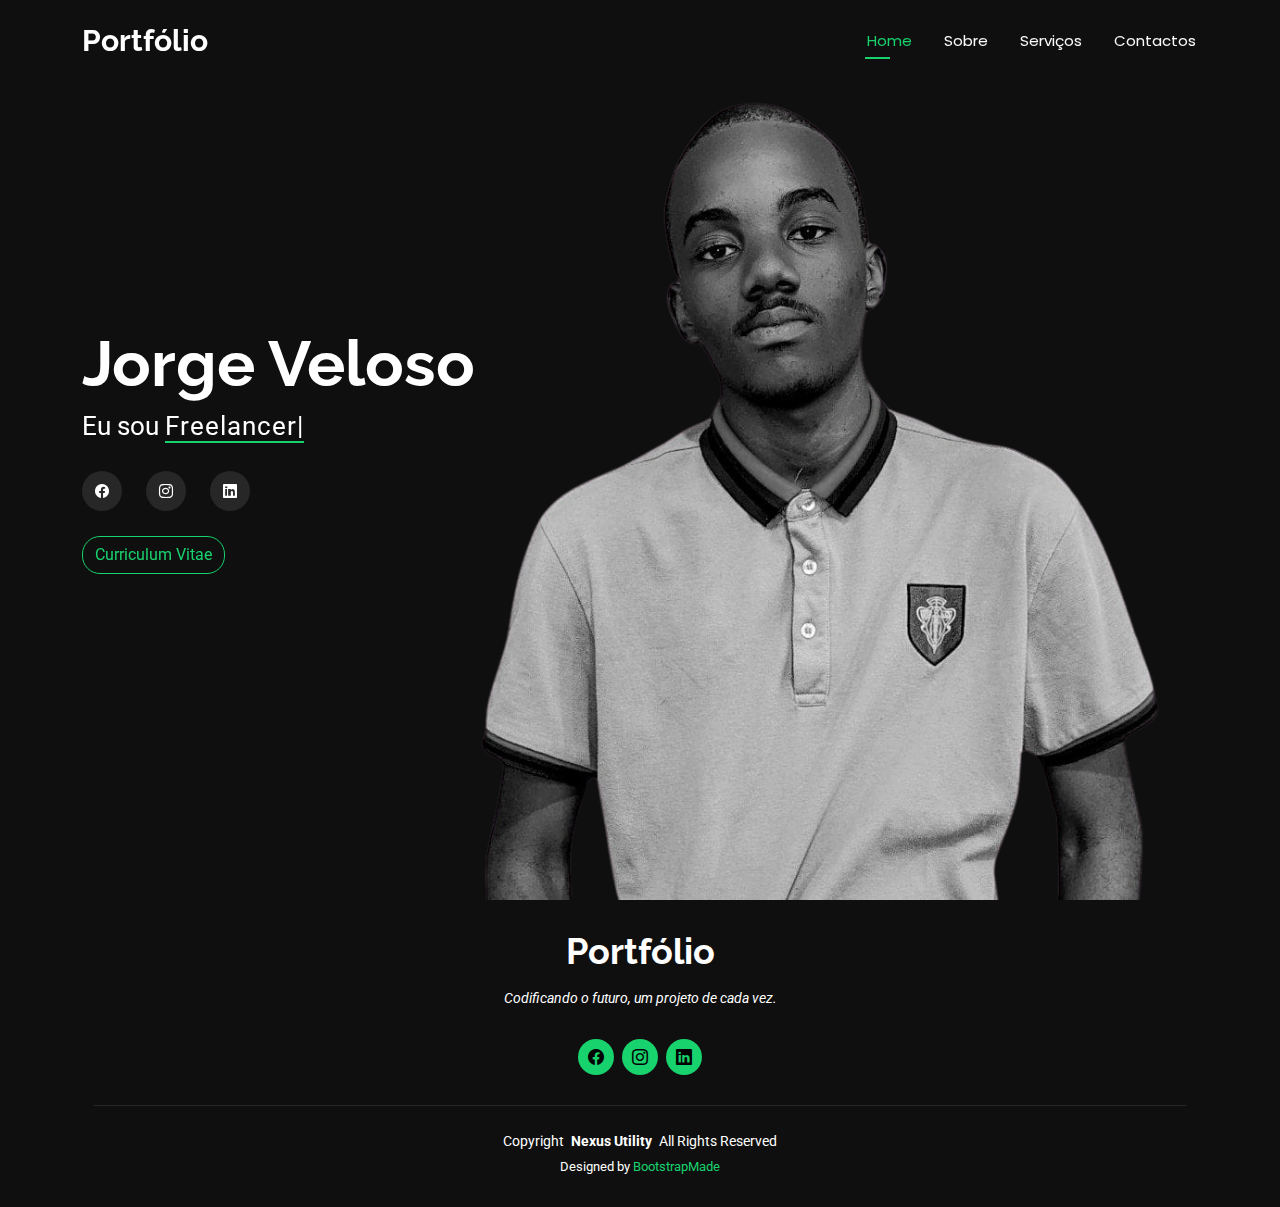
<file: index.html>
<!DOCTYPE html>
<html lang="en">
  <head>
    <meta charset="utf-8" />
    <meta content="width=device-width, initial-scale=1.0" name="viewport" />
    <title>Jorge Veloso | Portfólio</title>
    <meta name="description" content="" />
    <meta name="keywords" content="" />

    <!-- Favicons -->

    <!-- Fonts -->
    <link href="https://fonts.googleapis.com" rel="preconnect" />
    <link href="https://fonts.gstatic.com" rel="preconnect" crossorigin />
    <link
      href="https://fonts.googleapis.com/css2?family=Roboto:ital,wght@0,100;0,300;0,400;0,500;0,700;0,900;1,100;1,300;1,400;1,500;1,700;1,900&family=Poppins:ital,wght@0,100;0,200;0,300;0,400;0,500;0,600;0,700;0,800;0,900;1,100;1,200;1,300;1,400;1,500;1,600;1,700;1,800;1,900&family=Raleway:ital,wght@0,100;0,200;0,300;0,400;0,500;0,600;0,700;0,800;0,900;1,100;1,200;1,300;1,400;1,500;1,600;1,700;1,800;1,900&display=swap"
      rel="stylesheet"
    />

    <!-- Vendor CSS Files -->
    <link
      href="assets/vendor/bootstrap/css/bootstrap.min.css"
      rel="stylesheet"
    />
    <link
      href="assets/vendor/bootstrap-icons/bootstrap-icons.css"
      rel="stylesheet"
    />
    <link href="assets/vendor/aos/aos.css" rel="stylesheet" />
    <link href="assets/vendor/swiper/swiper-bundle.min.css" rel="stylesheet" />
    <link
      href="assets/vendor/glightbox/css/glightbox.min.css"
      rel="stylesheet"
    />

    <!-- Main CSS File -->
    <link href="assets/css/main.css" rel="stylesheet" />

    <!-- =======================================================
  * Template Name: Personal
  * Template URL: https://bootstrapmade.com/personal-free-resume-bootstrap-template/
  * Updated: Aug 07 2024 with Bootstrap v5.3.3
  * Author: BootstrapMade.com
  * License: https://bootstrapmade.com/license/
  ======================================================== -->
  </head>

  <body class="index-page">
    <header id="header" class="header d-flex align-items-center fixed-top">
      <div
        class="container-fluid container-xl position-relative d-flex align-items-center justify-content-between"
      >
        <a href="index.html" class="logo d-flex align-items-center">
          <!-- Uncomment the line below if you also wish to use an image logo -->
          <!-- <img src="assets/img/logo.png" alt=""> -->
          <h1 class="sitename">Portfólio</h1>
        </a>

        <nav id="navmenu" class="navmenu">
          <ul>
            <li><a href="index.html" class="active">Home</a></li>
            <li><a href="about.html">Sobre</a></li>
            <li><a href="services.html">Serviços</a></li>
            <li><a href="contact.html">Contactos</a></li>
          </ul>
          <i class="mobile-nav-toggle d-xl-none bi bi-list"></i>
        </nav>
      </div>
    </header>

    <main class="main">
      <!-- Hero Section -->
      <section id="hero" class="hero section dark-background">
        <img src="assets/img/profile-img-1.png" alt="" data-aos="fade-in" />

        <div class="container" data-aos="zoom-out" data-aos-delay="100">
          <h2>Jorge Veloso</h2>
          <p>
            Eu sou
            <span
              class="typed"
              data-typed-items="Freelancer, Desenvolvedor de Software"
              >Freelancer</span
            ><span class="typed-cursor typed-cursor--blink"></span>
          </p>
          <div class="social-links">
            <a href="https://www.facebook.com/profile.php?id=100044229125777"
              ><i class="bi bi-facebook"></i
            ></a>
            <a href="https://www.instagram.com/jorge_veloso16/"
              ><i class="bi bi-instagram"></i
            ></a>
            <a href="https://linkedin.com/in/jorge-veloso-604243256"
              ><i class="bi bi-linkedin"></i
            ></a>
          </div>
          <a
            href="https://nexuscompay.github.io/jorge-portfolio/assets/jorge-veloso-cv.pdf"
            download
            class="cv-link btn btn-outline-primary"
            >Curriculum Vitae</a
          >
        </div>
      </section>
      <!-- /Hero Section -->
    </main>

    <footer id="footer" class="footer dark-background">
      <div class="container">
        <h3 class="sitename">Portfólio</h3>
        <p>Codificando o futuro, um projeto de cada vez.</p>
        <div class="social-links d-flex justify-content-center">
          <a href="https://www.facebook.com/profile.php?id=100044229125777"
            ><i class="bi bi-facebook"></i
          ></a>
          <a href="https://www.instagram.com/jorge_veloso16/"
            ><i class="bi bi-instagram"></i
          ></a>
          <a href="https://www.linkedin.com/in/jorge-veloso-604243256/"
            ><i class="bi bi-linkedin"></i
          ></a>
        </div>
        <div class="container">
          <div class="copyright">
            <span>Copyright</span>
            <strong class="px-1 sitename">Nexus Utility</strong>
            <span>All Rights Reserved</span>
          </div>
          <div class="credits">
            <!-- All the links in the footer should remain intact. -->
            <!-- You can delete the links only if you've purchased the pro version. -->
            <!-- Licensing information: https://bootstrapmade.com/license/ -->
            <!-- Purchase the pro version with working PHP/AJAX contact form: [buy-url] -->
            Designed by <a href="https://bootstrapmade.com/">BootstrapMade</a>
          </div>
        </div>
      </div>
    </footer>

    <!-- Scroll Top -->
    <a
      href="#"
      id="scroll-top"
      class="scroll-top d-flex align-items-center justify-content-center"
      ><i class="bi bi-arrow-up-short"></i
    ></a>

    <!-- Preloader -->
    <div id="preloader"></div>

    <!-- Vendor JS Files -->
    <script src="assets/vendor/bootstrap/js/bootstrap.bundle.min.js"></script>
    <script src="assets/vendor/php-email-form/validate.js"></script>
    <script src="assets/vendor/aos/aos.js"></script>
    <script src="assets/vendor/typed.js/typed.umd.js"></script>
    <script src="assets/vendor/purecounter/purecounter_vanilla.js"></script>
    <script src="assets/vendor/waypoints/noframework.waypoints.js"></script>
    <script src="assets/vendor/swiper/swiper-bundle.min.js"></script>
    <script src="assets/vendor/glightbox/js/glightbox.min.js"></script>
    <script src="assets/vendor/imagesloaded/imagesloaded.pkgd.min.js"></script>
    <script src="assets/vendor/isotope-layout/isotope.pkgd.min.js"></script>

    <!-- Main JS File -->
    <script src="assets/js/main.js"></script>
  </body>
</html>
</file>
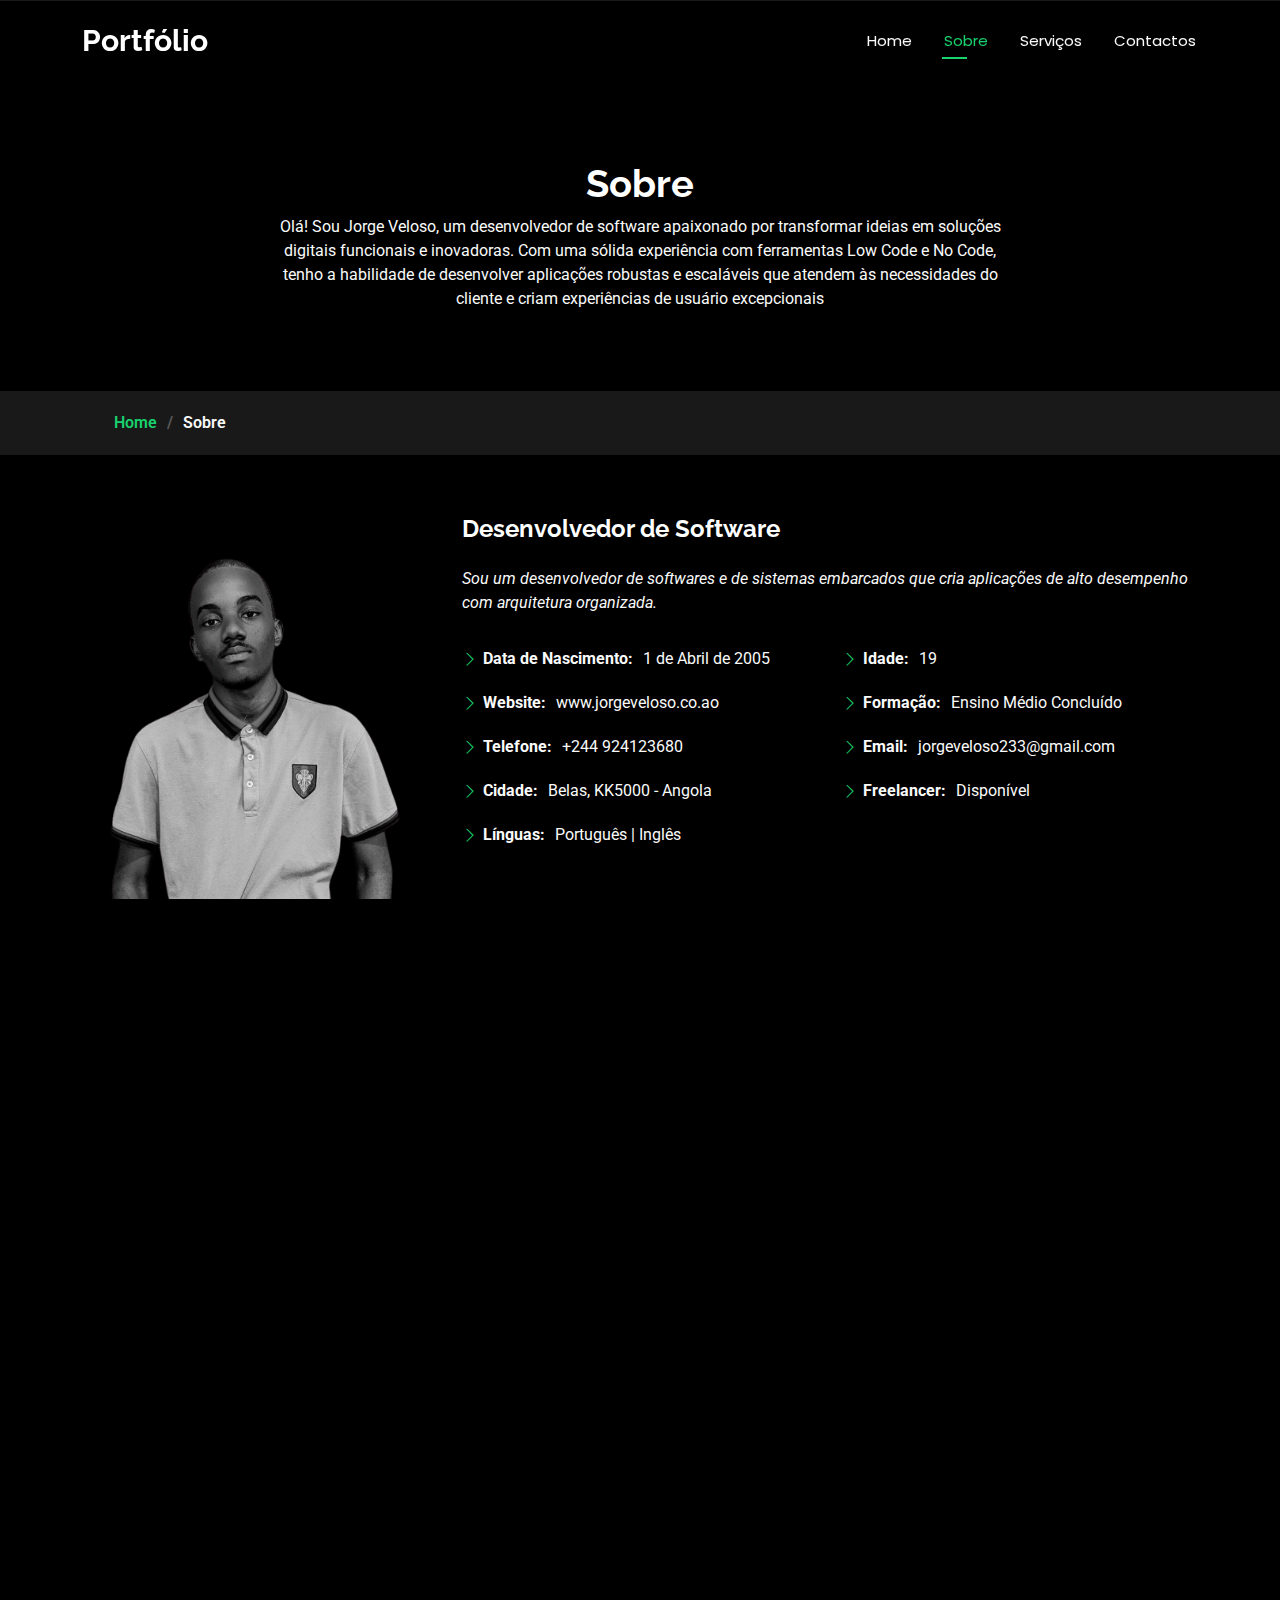
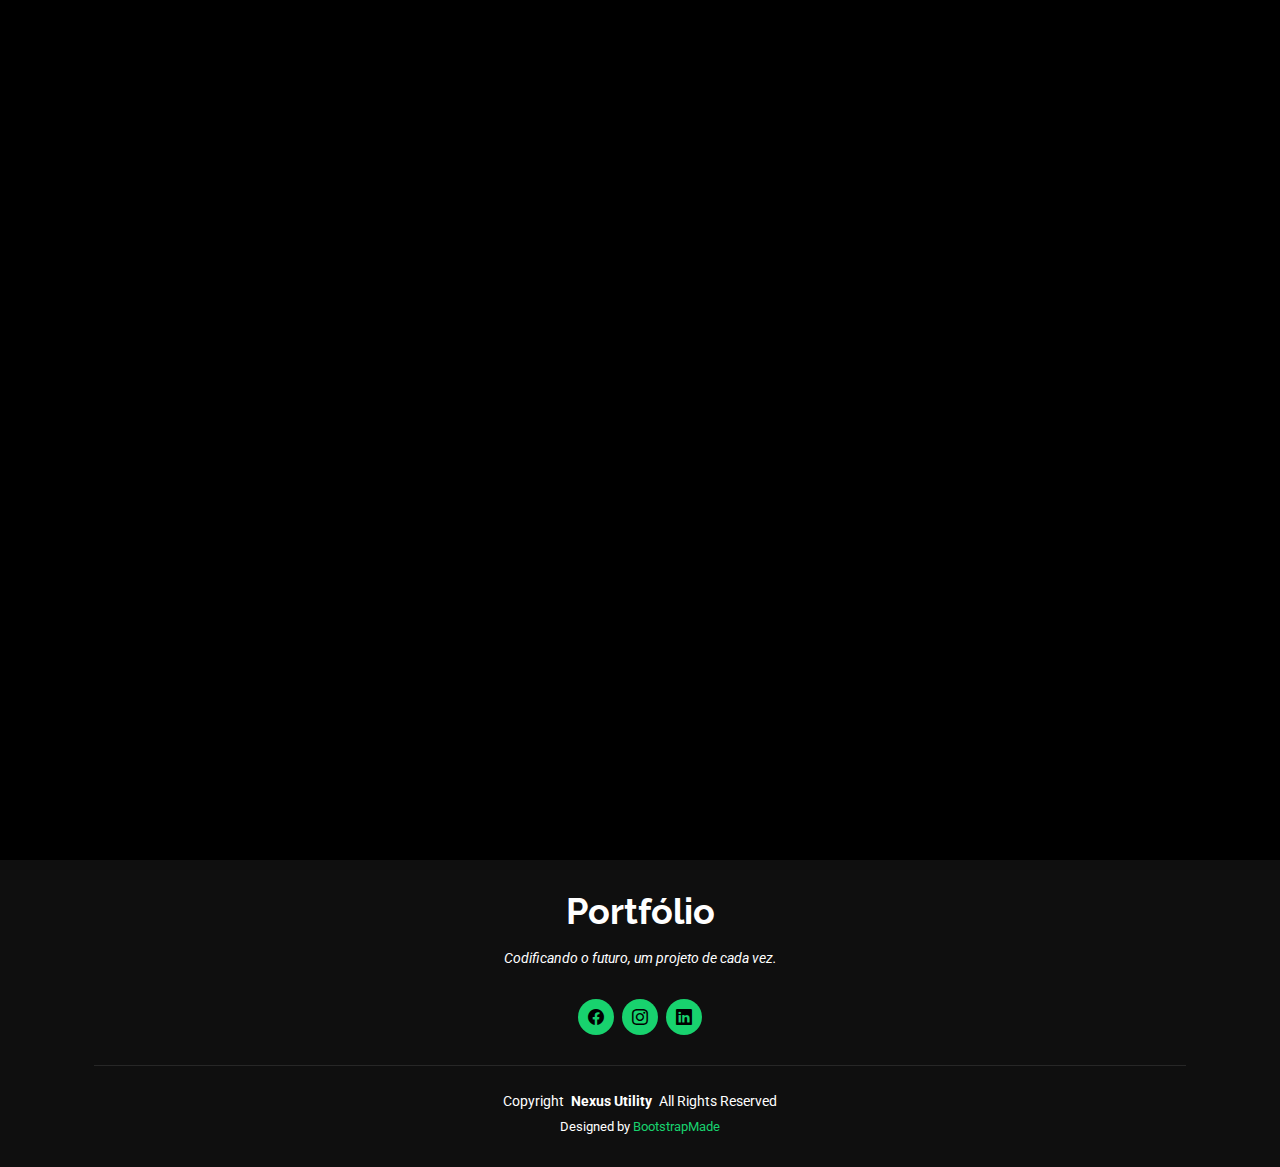
<file: about.html>
<!DOCTYPE html>
<html lang="en">

<head>
  <meta charset="utf-8">
  <meta content="width=device-width, initial-scale=1.0" name="viewport">
  <title>Jorge Veloso | Portfólio</title>
  <meta name="description" content="">
  <meta name="keywords" content="">

  <!-- Favicons -->

  <!-- Fonts -->
  <link href="https://fonts.googleapis.com" rel="preconnect">
  <link href="https://fonts.gstatic.com" rel="preconnect" crossorigin>
  <link
    href="https://fonts.googleapis.com/css2?family=Roboto:ital,wght@0,100;0,300;0,400;0,500;0,700;0,900;1,100;1,300;1,400;1,500;1,700;1,900&family=Poppins:ital,wght@0,100;0,200;0,300;0,400;0,500;0,600;0,700;0,800;0,900;1,100;1,200;1,300;1,400;1,500;1,600;1,700;1,800;1,900&family=Raleway:ital,wght@0,100;0,200;0,300;0,400;0,500;0,600;0,700;0,800;0,900;1,100;1,200;1,300;1,400;1,500;1,600;1,700;1,800;1,900&display=swap"
    rel="stylesheet">

  <!-- Vendor CSS Files -->
  <link href="assets/vendor/bootstrap/css/bootstrap.min.css" rel="stylesheet">
  <link href="assets/vendor/bootstrap-icons/bootstrap-icons.css" rel="stylesheet">
  <link href="assets/vendor/aos/aos.css" rel="stylesheet">
  <link href="assets/vendor/swiper/swiper-bundle.min.css" rel="stylesheet">
  <link href="assets/vendor/glightbox/css/glightbox.min.css" rel="stylesheet">

  <!-- Main CSS File -->
  <link href="assets/css/main.css" rel="stylesheet">

  <!-- =======================================================
  * Template Name: Personal
  * Template URL: https://bootstrapmade.com/personal-free-resume-bootstrap-template/
  * Updated: Aug 07 2024 with Bootstrap v5.3.3
  * Author: BootstrapMade.com
  * License: https://bootstrapmade.com/license/
  ======================================================== -->
</head>

<body class="about-page">

  <header id="header" class="header d-flex align-items-center fixed-top">
    <div class="container-fluid container-xl position-relative d-flex align-items-center justify-content-between">

      <a href="index.html" class="logo d-flex align-items-center">
        <!-- Uncomment the line below if you also wish to use an image logo -->
        <!-- <img src="assets/img/logo.png" alt=""> -->
        <h1 class="sitename">Portfólio</h1>
      </a>

      <nav id="navmenu" class="navmenu">
        <ul>
          <li><a href="index.html">Home</a></li>
          <li><a href="about.html" class="active">Sobre</a></li>
          <li><a href="services.html">Serviços</a></li>
          <li><a href="contact.html">Contactos</a></li>
        </ul>
        <i class="mobile-nav-toggle d-xl-none bi bi-list"></i>
      </nav>

    </div>
  </header>

  <main class="main">

    <!-- Page Title -->
    <div class="page-title" data-aos="fade">
      <div class="heading">
        <div class="container">
          <div class="row d-flex justify-content-center text-center">
            <div class="col-lg-8">
              <h1>Sobre</h1>
              <p class="mb-0">Olá! Sou Jorge Veloso, um desenvolvedor de software apaixonado por transformar ideias em
                soluções digitais funcionais e inovadoras. Com uma sólida experiência com ferramentas Low Code e No
                Code, tenho a habilidade de desenvolver aplicações robustas e escaláveis que atendem às necessidades do
                cliente e criam experiências de usuário excepcionais</p>
            </div>
          </div>
        </div>
      </div>
      <nav class="breadcrumbs">
        <div class="container">
          <ol>
            <li><a href="index.html">Home</a></li>
            <li class="current">Sobre</li>
          </ol>
        </div>
      </nav>
    </div><!-- End Page Title -->

    <!-- About Section -->
    <section id="about" class="about section">

      <div class="container" data-aos="fade-up" data-aos-delay="100">

        <div class="row gy-4 justify-content-center">
          <div class="col-lg-4">
            <img src="assets/img/profile-img-1.png" class="img-fluid" alt="">
          </div>
          <div class="col-lg-8 content">
            <h2>Desenvolvedor de Software</h2>
            <p class="fst-italic py-3">
              Sou um desenvolvedor de softwares e
              de sistemas embarcados que cria
              aplicações de alto desempenho com
              arquitetura organizada.
            </p>
            <div class="row">
              <div class="col-lg-6">
                <ul>
                  <li><i class="bi bi-chevron-right"></i> <strong>Data de Nascimento:</strong> <span>1 de Abril de
                      2005</span>
                  </li>
                  <li><i class="bi bi-chevron-right"></i> <strong>Website:</strong> <span>www.jorgeveloso.co.ao</span>
                  </li>
                  <li><i class="bi bi-chevron-right"></i> <strong>Telefone:</strong> <span>+244 924123680</span></li>
                  <li><i class="bi bi-chevron-right"></i> <strong>Cidade:</strong> <span>Belas, KK5000 - Angola</span>
                  </li>
                  <li><i class="bi bi-chevron-right"></i> <strong>Línguas:</strong> <span>Português | Inglês</span></li>
                </ul>
              </div>
              <div class="col-lg-6">
                <ul>
                  <li><i class="bi bi-chevron-right"></i> <strong>Idade:</strong> <span>19</span></li>
                  <li><i class="bi bi-chevron-right"></i> <strong>Formação:</strong> <span>Ensino Médio Concluído</span>
                  </li>
                  <li><i class="bi bi-chevron-right"></i> <strong>Email:</strong> <span>jorgeveloso233@gmail.com</span>
                  </li>
                  <li><i class="bi bi-chevron-right"></i> <strong>Freelancer:</strong> <span>Disponível</span></li>

                </ul>
              </div>
            </div>
          </div>
        </div>

      </div>

    </section><!-- /About Section -->

    <!-- Stats Section -->
    <section id="stats" class="stats section">

      <div class="container" data-aos="fade-up" data-aos-delay="100">

        <div class="row gy-4">

          <div class="col-lg-3 col-md-6 d-flex flex-column align-items-center">
            <i class="bi bi-emoji-smile"></i>
            <div class="stats-item">
              <span data-purecounter-start="0" data-purecounter-end="10" data-purecounter-duration="1"
                class="purecounter"></span>
              <p>Clientes Satisfeitos</p>
            </div>
          </div><!-- End Stats Item -->

          <div class="col-lg-3 col-md-6 d-flex flex-column align-items-center">
            <i class="bi bi-journal-richtext"></i>
            <div class="stats-item">
              <span data-purecounter-start="0" data-purecounter-end="10" data-purecounter-duration="1"
                class="purecounter"></span>
              <p>Projectos</p>
            </div>
          </div><!-- End Stats Item -->

        </div>

      </div>

    </section><!-- /Stats Section -->

    <!-- Skills Section -->
    <section id="skills" class="skills section">

      <!-- Section Title -->
      <div class="container section-title" data-aos="fade-up">
        <h2>Habilidades</h2>
        <div><span>Minhas</span> <span class="description-title">Hábilidades</span></div>
      </div><!-- End Section Title -->

      <div class="container" data-aos="fade-up" data-aos-delay="100">

        <div class="row skills-content skills-animation">

          <div class="col-lg-6">


            <div class="progress">
              <span class="skill"><span>HTML</span> <i class="val">100%</i></span>
              <div class="progress-bar-wrap">
                <div class="progress-bar" role="progressbar" aria-valuenow="100" aria-valuemin="0" aria-valuemax="100">
                </div>
              </div>
            </div><!-- End Skills Item -->
            <div class="progress">
              <span class="skill"><span>CSS</span> <i class="val">90%</i></span>
              <div class="progress-bar-wrap">
                <div class="progress-bar" role="progressbar" aria-valuenow="90" aria-valuemin="0" aria-valuemax="100">
                </div>
              </div>
            </div>
            <div class="progress">
              <span class="skill"><span>PHP</span> <i class="val">90%</i></span>
              <div class="progress-bar-wrap">
                <div class="progress-bar" role="progressbar" aria-valuenow="90" aria-valuemin="0" aria-valuemax="100">
                </div>
              </div>
            </div>
            <div class="progress">
              <span class="skill"><span>CCNA</span> <i class="val">90%</i></span>
              <div class="progress-bar-wrap">
                <div class="progress-bar" role="progressbar" aria-valuenow="90" aria-valuemin="0" aria-valuemax="100">
                </div>
              </div>
            </div><!-- End Skills Item -->

            <div class="progress">
              <span class="skill"><span>JavaScript</span> <i class="val">75%</i></span>
              <div class="progress-bar-wrap">
                <div class="progress-bar" role="progressbar" aria-valuenow="75" aria-valuemin="0" aria-valuemax="100">
                </div>
              </div>
            </div><!-- End Skills Item -->

          </div>

          <div class="col-lg-6">
            <div class="progress">
              <span class="skill"><span>CSS</span> <i class="val">90%</i></span>
              <div class="progress-bar-wrap">
                <div class="progress-bar" role="progressbar" aria-valuenow="90" aria-valuemin="0" aria-valuemax="100">
                </div>
              </div>
            </div>
            <div class="progress">
              <span class="skill"><span>Arduíno</span> <i class="val">90%</i></span>
              <div class="progress-bar-wrap">
                <div class="progress-bar" role="progressbar" aria-valuenow="90" aria-valuemin="0" aria-valuemax="100">
                </div>
              </div>
            </div>
            <div class="progress">
              <span class="skill"><span>Java</span> <i class="val">80%</i></span>
              <div class="progress-bar-wrap">
                <div class="progress-bar" role="progressbar" aria-valuenow="80" aria-valuemin="0" aria-valuemax="100">
                </div>
              </div>
            </div><!-- End Skills Item -->

            <div class="progress">
              <span class="skill"><span>Bubble</span> <i class="val">90%</i></span>
              <div class="progress-bar-wrap">
                <div class="progress-bar" role="progressbar" aria-valuenow="90" aria-valuemin="0" aria-valuemax="100">
                </div>
              </div>
            </div><!-- End Skills Item -->

            <div class="progress">
              <span class="skill"><span>Angular</span> <i class="val">55%</i></span>
              <div class="progress-bar-wrap">
                <div class="progress-bar" role="progressbar" aria-valuenow="55" aria-valuemin="0" aria-valuemax="100">
                </div>
              </div>
            </div><!-- End Skills Item -->

          </div>

        </div>

      </div>

    </section><!-- /Skills Section -->

    <!-- Testimonials Section -->
    <section id="testimonials" class="testimonials section">

      <!-- Section Title -->
      <div class="container section-title" data-aos="fade-up">
        <h2>Testemunhos</h2>
        <div><span>Confira meus</span> <span class="description-title">Testemunhos</span></div>
      </div><!-- End Section Title -->

      <div class="container" data-aos="fade-up" data-aos-delay="100">

        <div class="swiper init-swiper" data-speed="600" data-delay="5000"
          data-breakpoints="{ &quot;320&quot;: { &quot;slidesPerView&quot;: 1, &quot;spaceBetween&quot;: 40 }, &quot;1200&quot;: { &quot;slidesPerView&quot;: 3, &quot;spaceBetween&quot;: 40 } }">
          <script type="application/json" class="swiper-config">
            {
              "loop": true,
              "speed": 600,
              "autoplay": {
                "delay": 5000
              },
              "slidesPerView": "auto",
              "pagination": {
                "el": ".swiper-pagination",
                "type": "bullets",
                "clickable": true
              },
              "breakpoints": {
                "320": {
                  "slidesPerView": 1,
                  "spaceBetween": 40
                },
                "1200": {
                  "slidesPerView": 3,
                  "spaceBetween": 20
                }
              }
            }
          </script>
          <div class="swiper-wrapper">

            <div class="swiper-slide">
              <div class="testimonial-item" "="">
            <p>
              <i class=" bi bi-quote quote-icon-left"></i>
                <span>Trabalhar ao lado do Jorge é sempre uma experiência enriquecedora. 
                  Ele tem uma capacidade incrível de resolver problemas complexos com eficiência e criatividade. 
                  Além disso, sua disposição para colaborar e ajudar os outros faz dele um colega indispensável em qualquer equipe. Ele não só traz conhecimento técnico profundo, mas também uma energia positiva que contagia a todos.</span>
                <i class="bi bi-quote quote-icon-right"></i>
                </p>
                <img src="assets/img/default-user.jpg" class="testimonial-img" alt="">
                <h3>Edivaldo António</h3>
                <h4>Desenvolvedor de Software</h4>
              </div>
            </div><!-- End testimonial item -->

            <div class="swiper-slide">
              <div class="testimonial-item">
                <p>
                  <i class="bi bi-quote quote-icon-left"></i>
                  <span>O Jorge é um verdadeiro líder técnico. Ele não apenas domina as tecnologias com as quais trabalha, mas também inspira o time a alcançar novos níveis de excelência. Sempre disponível para compartilhar seu conhecimento, ele tem uma abordagem prática e orientada a resultados que garante que os projetos sejam entregues com alta qualidade. É um privilégio trabalhar com alguém tão talentoso e dedicado.</span>
                  <i class="bi bi-quote quote-icon-right"></i>
                </p>
                <img src="assets/img/default-user.jpg" class="testimonial-img" alt="">
                <h3>Job Maria</h3>
                <h4>CyberSecurity Analyst</h4>
              </div>
            </div><!-- End testimonial item -->

            <div class="swiper-slide">
              <div class="testimonial-item">
                <p>
                  <i class="bi bi-quote quote-icon-left"></i>
                  <span>O Jorge é o tipo de colega que todos querem ter por perto. Ele é proativo, comunicativo e sempre disposto a ajudar. 
                    Em todos os projetos em que trabalhamos juntos, ele demonstrou um comprometimento exemplar e uma habilidade única de conectar ideias e pessoas para atingir nossos objetivos. Sua abordagem colaborativa faz toda a diferença no ambiente de trabalho.</span>
                  <i class="bi bi-quote quote-icon-right"></i>
                </p>
                <img src="assets/img/default-user.jpg" class="testimonial-img" alt="">
                <h3>Hélder Santiago</h3>
                <h4>Desenvolvedor de Software</h4>
              </div>
            </div><!-- End testimonial item -->
          </div>
          <div class="swiper-pagination"></div>
        </div>

      </div>

    </section><!-- /Testimonials Section -->

  </main>

  <footer id="footer" class="footer dark-background">
    <div class="container">
      <h3 class="sitename">Portfólio</h3>
      <p>
        Codificando o futuro, um projeto de cada vez.
      </p>
      <div class="social-links d-flex justify-content-center">
        <a href=""><i class="bi bi-facebook"></i></a>
        <a href=""><i class="bi bi-instagram"></i></a>
        <a href=""><i class="bi bi-linkedin"></i></a>
      </div>
      <div class="container">
        <div class="copyright">
          <span>Copyright</span>
          <strong class="px-1 sitename">Nexus Utility</strong>
          <span>All Rights Reserved</span>
        </div>
        <div class="credits">
          <!-- All the links in the footer should remain intact. -->
          <!-- You can delete the links only if you've purchased the pro version. -->
          <!-- Licensing information: https://bootstrapmade.com/license/ -->
          <!-- Purchase the pro version with working PHP/AJAX contact form: [buy-url] -->
          Designed by <a href="https://bootstrapmade.com/">BootstrapMade</a>
        </div>
      </div>
    </div>
  </footer>

  <!-- Scroll Top -->
  <a href="#" id="scroll-top" class="scroll-top d-flex align-items-center justify-content-center"><i
      class="bi bi-arrow-up-short"></i></a>

  <!-- Preloader -->
  <div id="preloader"></div>

  <!-- Vendor JS Files -->
  <script src="assets/vendor/bootstrap/js/bootstrap.bundle.min.js"></script>
  <script src="assets/vendor/php-email-form/validate.js"></script>
  <script src="assets/vendor/aos/aos.js"></script>
  <script src="assets/vendor/typed.js/typed.umd.js"></script>
  <script src="assets/vendor/purecounter/purecounter_vanilla.js"></script>
  <script src="assets/vendor/waypoints/noframework.waypoints.js"></script>
  <script src="assets/vendor/swiper/swiper-bundle.min.js"></script>
  <script src="assets/vendor/glightbox/js/glightbox.min.js"></script>
  <script src="assets/vendor/imagesloaded/imagesloaded.pkgd.min.js"></script>
  <script src="assets/vendor/isotope-layout/isotope.pkgd.min.js"></script>

  <!-- Main JS File -->
  <script src="assets/js/main.js"></script>

</body>

</html>
</file>
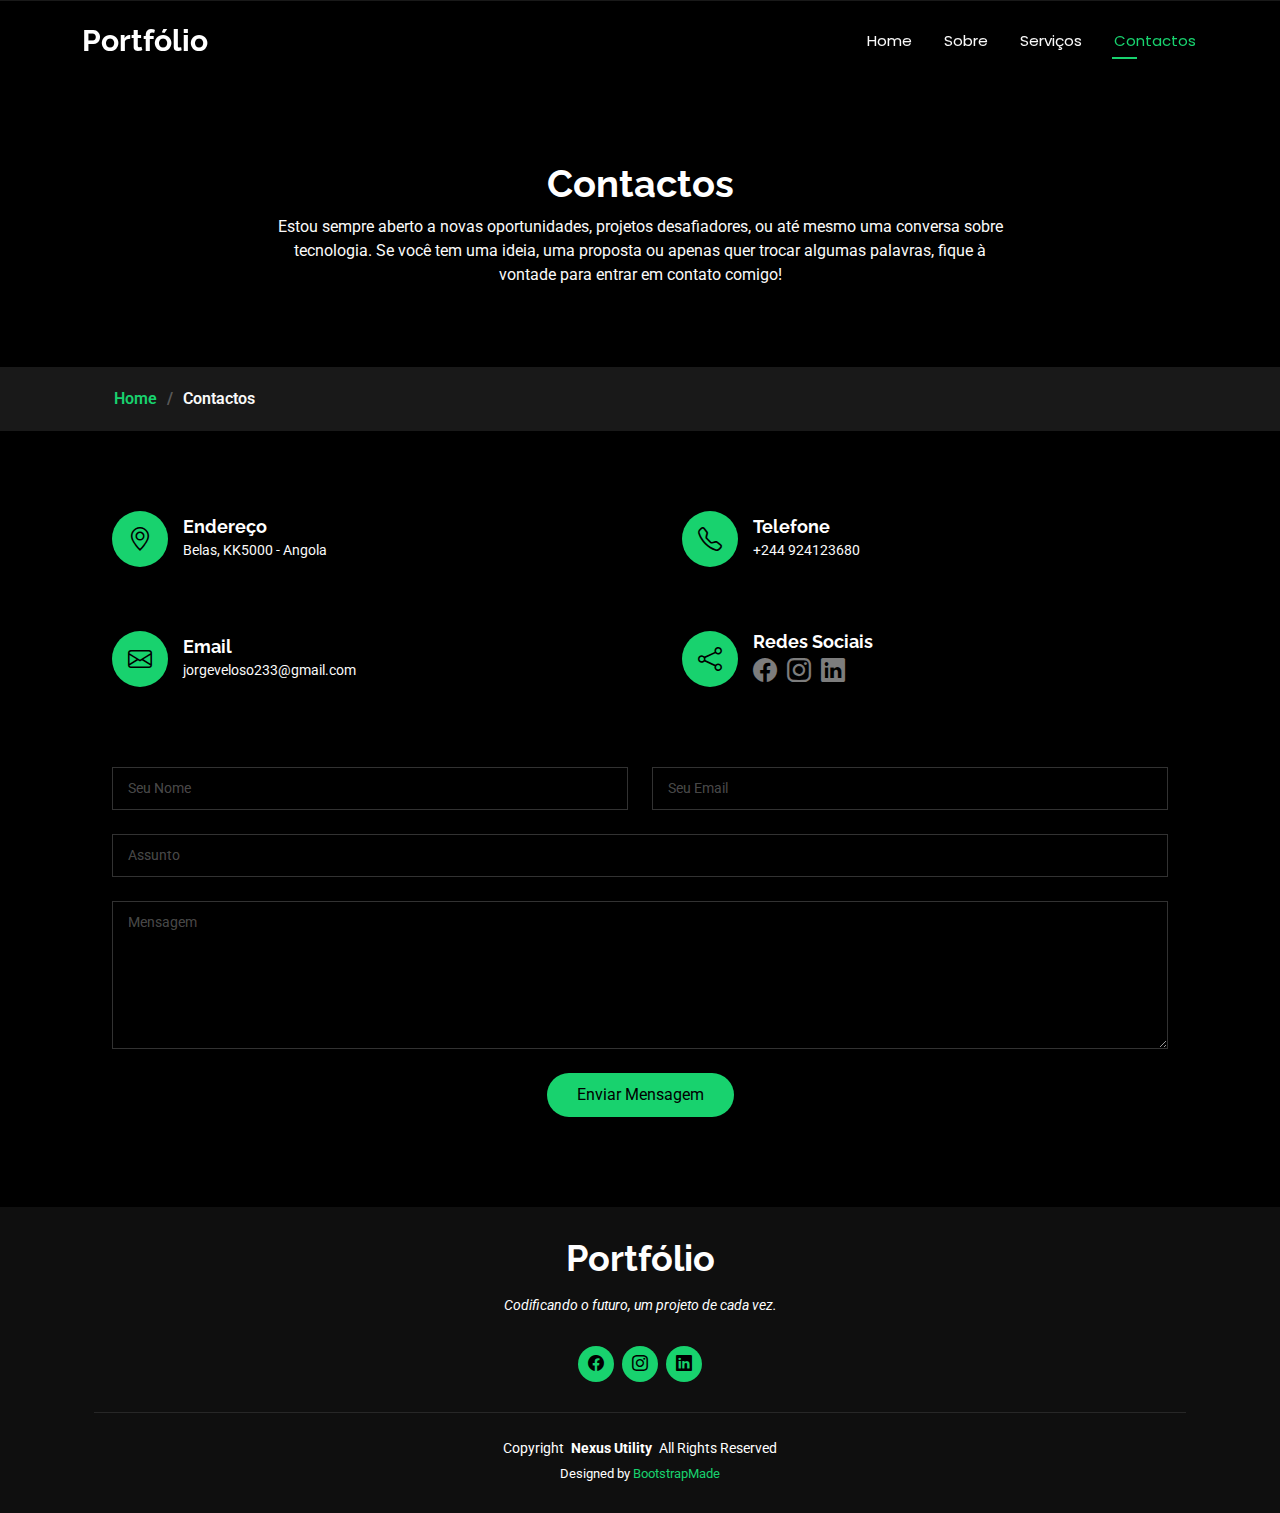
<file: contact.html>
<!DOCTYPE html>
<html lang="en">
  <head>
    <meta charset="utf-8" />
    <meta content="width=device-width, initial-scale=1.0" name="viewport" />
    <title>Jorge Veloso | Portfólio</title>
    <meta name="description" content="" />
    <meta name="keywords" content="" />

    <!-- Favicons -->

    <!-- Fonts -->
    <link href="https://fonts.googleapis.com" rel="preconnect" />
    <link href="https://fonts.gstatic.com" rel="preconnect" crossorigin />
    <link
      href="https://fonts.googleapis.com/css2?family=Roboto:ital,wght@0,100;0,300;0,400;0,500;0,700;0,900;1,100;1,300;1,400;1,500;1,700;1,900&family=Poppins:ital,wght@0,100;0,200;0,300;0,400;0,500;0,600;0,700;0,800;0,900;1,100;1,200;1,300;1,400;1,500;1,600;1,700;1,800;1,900&family=Raleway:ital,wght@0,100;0,200;0,300;0,400;0,500;0,600;0,700;0,800;0,900;1,100;1,200;1,300;1,400;1,500;1,600;1,700;1,800;1,900&display=swap"
      rel="stylesheet"
    />

    <!-- Vendor CSS Files -->
    <link
      href="assets/vendor/bootstrap/css/bootstrap.min.css"
      rel="stylesheet"
    />
    <link
      href="assets/vendor/bootstrap-icons/bootstrap-icons.css"
      rel="stylesheet"
    />
    <link href="assets/vendor/aos/aos.css" rel="stylesheet" />
    <link href="assets/vendor/swiper/swiper-bundle.min.css" rel="stylesheet" />
    <link
      href="assets/vendor/glightbox/css/glightbox.min.css"
      rel="stylesheet"
    />

    <!-- Main CSS File -->
    <link href="assets/css/main.css" rel="stylesheet" />

    <!-- =======================================================
  * Template Name: Personal
  * Template URL: https://bootstrapmade.com/personal-free-resume-bootstrap-template/
  * Updated: Aug 07 2024 with Bootstrap v5.3.3
  * Author: BootstrapMade.com
  * License: https://bootstrapmade.com/license/
  ======================================================== -->
  </head>

  <body class="contact-page">
    <header id="header" class="header d-flex align-items-center fixed-top">
      <div
        class="container-fluid container-xl position-relative d-flex align-items-center justify-content-between"
      >
        <a href="index.html" class="logo d-flex align-items-center">
          <!-- Uncomment the line below if you also wish to use an image logo -->
          <!-- <img src="assets/img/logo.png" alt=""> -->
          <h1 class="sitename">Portfólio</h1>
        </a>

        <nav id="navmenu" class="navmenu">
          <ul>
            <li><a href="index.html">Home</a></li>
            <li><a href="about.html">Sobre</a></li>
            <li><a href="services.html">Serviços</a></li>
            <li><a href="contact.html" class="active">Contactos</a></li>
          </ul>
          <i class="mobile-nav-toggle d-xl-none bi bi-list"></i>
        </nav>
      </div>
    </header>

    <main class="main">
      <!-- Page Title -->
      <div class="page-title" data-aos="fade">
        <div class="heading">
          <div class="container">
            <div class="row d-flex justify-content-center text-center">
              <div class="col-lg-8">
                <h1>Contactos</h1>
                <p class="mb-0">
                  Estou sempre aberto a novas oportunidades, projetos
                  desafiadores, ou até mesmo uma conversa sobre tecnologia. Se
                  você tem uma ideia, uma proposta ou apenas quer trocar algumas
                  palavras, fique à vontade para entrar em contato comigo!
                </p>
              </div>
            </div>
          </div>
        </div>
        <nav class="breadcrumbs">
          <div class="container">
            <ol>
              <li><a href="index.html">Home</a></li>
              <li class="current">Contactos</li>
            </ol>
          </div>
        </nav>
      </div>
      <!-- End Page Title -->

      <!-- Contact Section -->
      <section id="contact" class="contact section">
        <div class="container" data-aos="fade-up" data-aos-delay="100">
          <div class="row gy-4">
            <div class="col-md-6">
              <div
                class="info-item d-flex align-items-center"
                data-aos="fade-up"
                data-aos-delay="200"
              >
                <i class="icon bi bi-geo-alt flex-shrink-0"></i>
                <div>
                  <h3>Endereço</h3>
                  <p>Belas, KK5000 - Angola</p>
                </div>
              </div>
            </div>
            <!-- End Info Item -->

            <div class="col-md-6">
              <div
                class="info-item d-flex align-items-center"
                data-aos="fade-up"
                data-aos-delay="300"
              >
                <i class="icon bi bi-telephone flex-shrink-0"></i>
                <div>
                  <h3>Telefone</h3>
                  <p>+244 924123680</p>
                </div>
              </div>
            </div>
            <!-- End Info Item -->

            <div class="col-md-6">
              <div
                class="info-item d-flex align-items-center"
                data-aos="fade-up"
                data-aos-delay="400"
              >
                <i class="icon bi bi-envelope flex-shrink-0"></i>
                <div>
                  <h3>Email</h3>
                  <p>jorgeveloso233@gmail.com</p>
                </div>
              </div>
            </div>
            <!-- End Info Item -->

            <div class="col-md-6">
              <div
                class="info-item d-flex align-items-center"
                data-aos="fade-up"
                data-aos-delay="500"
              >
                <i class="icon bi bi-share flex-shrink-0"></i>
                <div>
                  <h3>Redes Sociais</h3>
                  <div class="social-links">
                    <a
                      href="https://www.facebook.com/profile.php?id=100044229125777"
                      ><i class="bi bi-facebook"></i
                    ></a>
                    <a href="https://www.instagram.com/jorge_veloso16/"
                      ><i class="bi bi-instagram"></i
                    ></a>
                    <a
                      href="https://www.linkedin.com/in/jorge-veloso-604243256/"
                      ><i class="bi bi-linkedin"></i
                    ></a>
                  </div>
                </div>
              </div>
            </div>
            <!-- End Info Item -->
          </div>

          <form
            action="forms/contact.php"
            method="post"
            class="php-email-form"
            data-aos="fade-up"
            data-aos-delay="600"
          >
            <div class="row gy-4">
              <div class="col-md-6">
                <input
                  type="text"
                  name="name"
                  class="form-control"
                  placeholder="Seu Nome"
                  required=""
                />
              </div>

              <div class="col-md-6">
                <input
                  type="email"
                  class="form-control"
                  name="email"
                  placeholder="Seu Email"
                  required=""
                />
              </div>

              <div class="col-md-12">
                <input
                  type="text"
                  class="form-control"
                  name="subject"
                  placeholder="Assunto"
                  required=""
                />
              </div>

              <div class="col-md-12">
                <textarea
                  class="form-control"
                  name="message"
                  rows="6"
                  placeholder="Mensagem"
                  required=""
                ></textarea>
              </div>

              <div class="col-md-12 text-center">
                <div class="loading">Carregando</div>
                <div class="error-message"></div>
                <div class="sent-message">
                  A sua mensagem foi enviada. Obrigado!
                </div>

                <button type="submit">Enviar Mensagem</button>
              </div>
            </div>
          </form>
          <!-- End Contact Form -->
        </div>
      </section>
      <!-- /Contact Section -->
    </main>

    <footer id="footer" class="footer dark-background">
      <div class="container">
        <h3 class="sitename">Portfólio</h3>
        <p>Codificando o futuro, um projeto de cada vez.</p>
        <div class="social-links d-flex justify-content-center">
          <a href="https://www.facebook.com/profile.php?id=100044229125777"
            ><i class="bi bi-facebook"></i
          ></a>
          <a href="https://www.instagram.com/jorge_veloso16/"
            ><i class="bi bi-instagram"></i
          ></a>
          <a href="https://www.linkedin.com/in/jorge-veloso-604243256/"
            ><i class="bi bi-linkedin"></i
          ></a>
        </div>
        <div class="container">
          <div class="copyright">
            <span>Copyright</span>
            <strong class="px-1 sitename">Nexus Utility</strong>
            <span>All Rights Reserved</span>
          </div>
          <div class="credits">
            <!-- All the links in the footer should remain intact. -->
            <!-- You can delete the links only if you've purchased the pro version. -->
            <!-- Licensing information: https://bootstrapmade.com/license/ -->
            <!-- Purchase the pro version with working PHP/AJAX contact form: [buy-url] -->
            Designed by <a href="https://bootstrapmade.com/">BootstrapMade</a>
          </div>
        </div>
      </div>
    </footer>

    <!-- Scroll Top -->
    <a
      href="#"
      id="scroll-top"
      class="scroll-top d-flex align-items-center justify-content-center"
      ><i class="bi bi-arrow-up-short"></i
    ></a>

    <!-- Preloader -->
    <div id="preloader"></div>

    <!-- Vendor JS Files -->
    <script src="assets/vendor/bootstrap/js/bootstrap.bundle.min.js"></script>
    <script src="assets/vendor/php-email-form/validate.js"></script>
    <script src="assets/vendor/aos/aos.js"></script>
    <script src="assets/vendor/typed.js/typed.umd.js"></script>
    <script src="assets/vendor/purecounter/purecounter_vanilla.js"></script>
    <script src="assets/vendor/waypoints/noframework.waypoints.js"></script>
    <script src="assets/vendor/swiper/swiper-bundle.min.js"></script>
    <script src="assets/vendor/glightbox/js/glightbox.min.js"></script>
    <script src="assets/vendor/imagesloaded/imagesloaded.pkgd.min.js"></script>
    <script src="assets/vendor/isotope-layout/isotope.pkgd.min.js"></script>

    <!-- Main JS File -->
    <script src="assets/js/main.js"></script>
  </body>
</html>
</file>
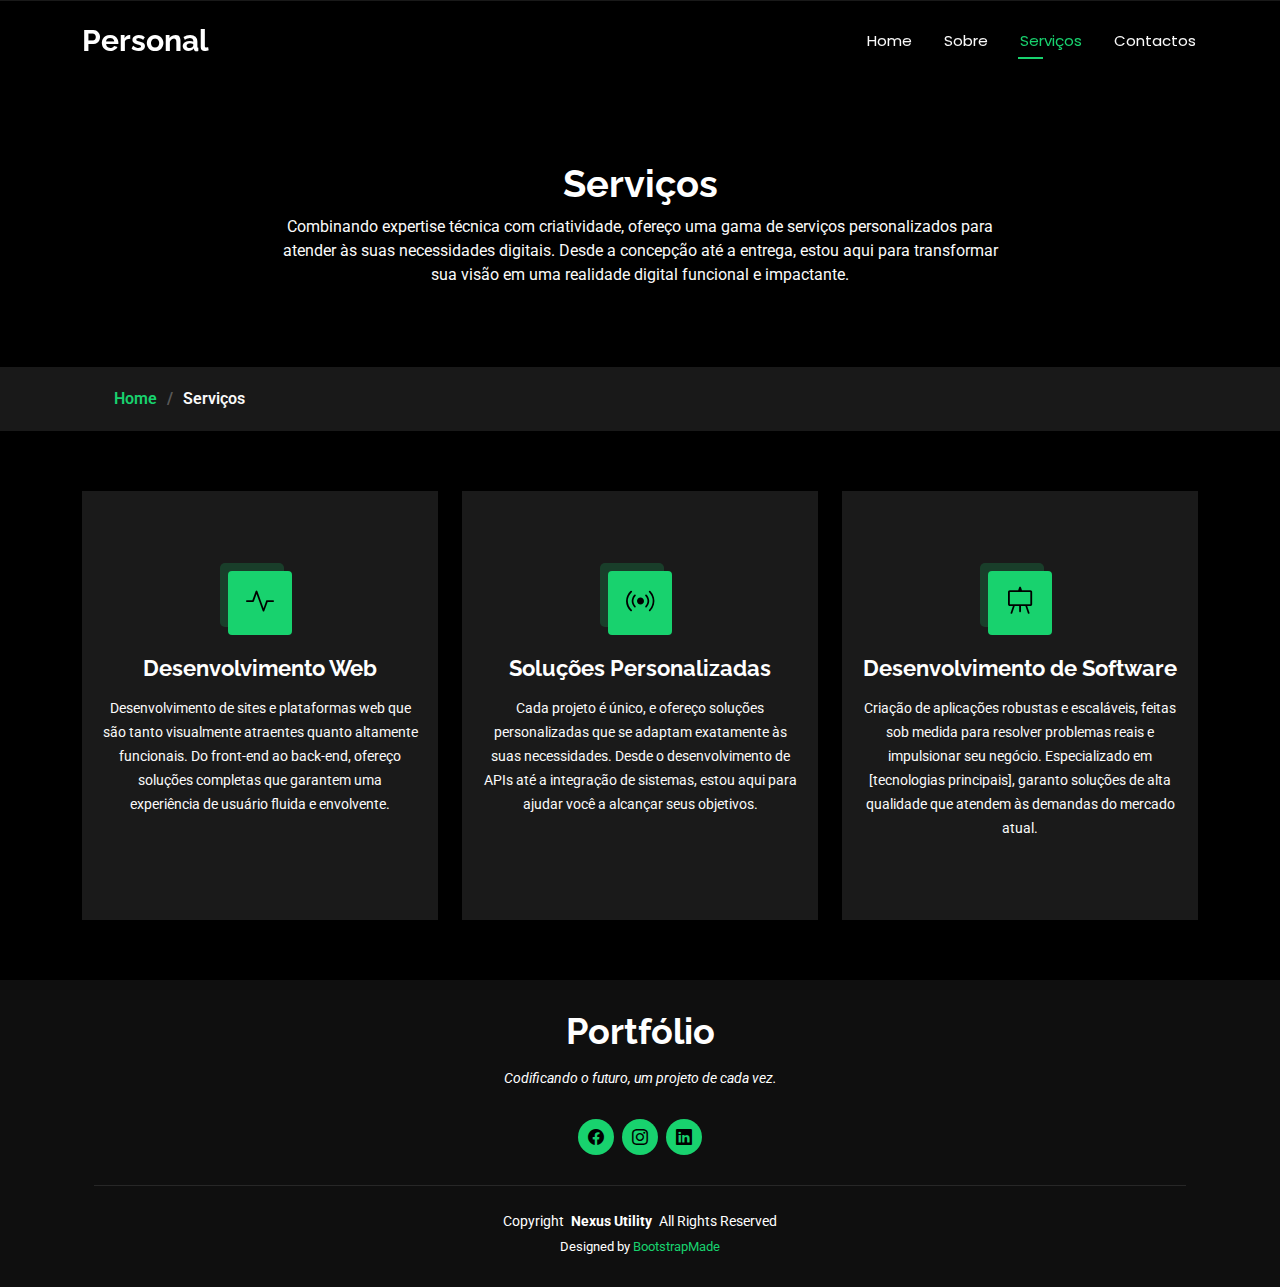
<file: services.html>
<!DOCTYPE html>
<html lang="en">

<head>
  <meta charset="utf-8">
  <meta content="width=device-width, initial-scale=1.0" name="viewport">
  <title>Services - Personal Bootstrap Template</title>
  <meta name="description" content="">
  <meta name="keywords" content="">

  <!-- Favicons -->
  <link href="assets/img/favicon.png" rel="icon">
  <link href="assets/img/apple-touch-icon.png" rel="apple-touch-icon">

  <!-- Fonts -->
  <link href="https://fonts.googleapis.com" rel="preconnect">
  <link href="https://fonts.gstatic.com" rel="preconnect" crossorigin>
  <link href="https://fonts.googleapis.com/css2?family=Roboto:ital,wght@0,100;0,300;0,400;0,500;0,700;0,900;1,100;1,300;1,400;1,500;1,700;1,900&family=Poppins:ital,wght@0,100;0,200;0,300;0,400;0,500;0,600;0,700;0,800;0,900;1,100;1,200;1,300;1,400;1,500;1,600;1,700;1,800;1,900&family=Raleway:ital,wght@0,100;0,200;0,300;0,400;0,500;0,600;0,700;0,800;0,900;1,100;1,200;1,300;1,400;1,500;1,600;1,700;1,800;1,900&display=swap" rel="stylesheet">

  <!-- Vendor CSS Files -->
  <link href="assets/vendor/bootstrap/css/bootstrap.min.css" rel="stylesheet">
  <link href="assets/vendor/bootstrap-icons/bootstrap-icons.css" rel="stylesheet">
  <link href="assets/vendor/aos/aos.css" rel="stylesheet">
  <link href="assets/vendor/swiper/swiper-bundle.min.css" rel="stylesheet">
  <link href="assets/vendor/glightbox/css/glightbox.min.css" rel="stylesheet">

  <!-- Main CSS File -->
  <link href="assets/css/main.css" rel="stylesheet">

  <!-- =======================================================
  * Template Name: Personal
  * Template URL: https://bootstrapmade.com/personal-free-resume-bootstrap-template/
  * Updated: Aug 07 2024 with Bootstrap v5.3.3
  * Author: BootstrapMade.com
  * License: https://bootstrapmade.com/license/
  ======================================================== -->
</head>

<body class="services-page">

  <header id="header" class="header d-flex align-items-center fixed-top">
    <div class="container-fluid container-xl position-relative d-flex align-items-center justify-content-between">

      <a href="index.html" class="logo d-flex align-items-center">
        <!-- Uncomment the line below if you also wish to use an image logo -->
        <!-- <img src="assets/img/logo.png" alt=""> -->
        <h1 class="sitename">Personal</h1>
      </a>

      <nav id="navmenu" class="navmenu">
        <ul>
          <li><a href="index.html">Home</a></li>
            <li><a href="about.html">Sobre</a></li>
            <li><a href="services.html" class="active">Serviços</a></li>
            <li><a href="contact.html">Contactos</a></li>
        </ul>
        <i class="mobile-nav-toggle d-xl-none bi bi-list"></i>
      </nav>

    </div>
  </header>

  <main class="main">

    <!-- Page Title -->
    <div class="page-title" data-aos="fade">
      <div class="heading">
        <div class="container">
          <div class="row d-flex justify-content-center text-center">
            <div class="col-lg-8">
              <h1>Serviços</h1>
              <p class="mb-0">Combinando expertise técnica com criatividade, ofereço uma gama de serviços personalizados para atender às suas necessidades digitais. Desde a concepção até a entrega, estou aqui para transformar sua visão em uma realidade digital funcional e impactante.</p>
            </div>
          </div>
        </div>
      </div>
      <nav class="breadcrumbs">
        <div class="container">
          <ol>
            <li><a href="index.html">Home</a></li>
            <li class="current">Serviços</li>
          </ol>
        </div>
      </nav>
    </div><!-- End Page Title -->

    <!-- Services Section -->
    <section id="services" class="services section">

      <div class="container">

        <div class="row gy-4">

          <div class="col-lg-4 col-md-6" data-aos="fade-up" data-aos-delay="100">
            <div class="service-item  position-relative">
              <div class="icon">
                <i class="bi bi-activity"></i>
              </div>
              <a href="service-details.html" class="stretched-link">
                <h3>Desenvolvimento Web</h3>
              </a>
              <p>Desenvolvimento de sites e plataformas web que são tanto visualmente atraentes quanto altamente funcionais. Do front-end ao back-end, ofereço soluções completas que garantem uma experiência de usuário fluida e envolvente.</p>
            </div>
          </div><!-- End Service Item -->

          <div class="col-lg-4 col-md-6" data-aos="fade-up" data-aos-delay="200">
            <div class="service-item position-relative">
              <div class="icon">
                <i class="bi bi-broadcast"></i>
              </div>
              <a href="service-details.html" class="stretched-link">
                <h3>Soluções Personalizadas</h3>
              </a>
              <p>Cada projeto é único, e ofereço soluções personalizadas que se adaptam exatamente às suas necessidades. Desde o desenvolvimento de APIs até a integração de sistemas, estou aqui para ajudar você a alcançar seus objetivos.</p>
            </div>
          </div><!-- End Service Item -->

          <div class="col-lg-4 col-md-6" data-aos="fade-up" data-aos-delay="300">
            <div class="service-item position-relative">
              <div class="icon">
                <i class="bi bi-easel"></i>
              </div>
              <a href="service-details.html" class="stretched-link">
                <h3>Desenvolvimento de Software</h3>
              </a>
              <p>Criação de aplicações robustas e escaláveis, feitas sob medida para resolver problemas reais e impulsionar seu negócio. Especializado em [tecnologias principais], garanto soluções de alta qualidade que atendem às demandas do mercado atual.</p>
            </div>
          </div><!-- End Service Item -->
        </div>

      </div>

    </section><!-- /Services Section -->

  </main>

  <footer id="footer" class="footer dark-background">
    <div class="container">
      <h3 class="sitename">Portfólio</h3>
      <p>
        Codificando o futuro, um projeto de cada vez.
      </p>
      <div class="social-links d-flex justify-content-center">
        <a href=""><i class="bi bi-facebook"></i></a>
        <a href=""><i class="bi bi-instagram"></i></a>
        <a href=""><i class="bi bi-linkedin"></i></a>
      </div>
      <div class="container">
        <div class="copyright">
          <span>Copyright</span>
          <strong class="px-1 sitename">Nexus Utility</strong>
          <span>All Rights Reserved</span>
        </div>
        <div class="credits">
          <!-- All the links in the footer should remain intact. -->
          <!-- You can delete the links only if you've purchased the pro version. -->
          <!-- Licensing information: https://bootstrapmade.com/license/ -->
          <!-- Purchase the pro version with working PHP/AJAX contact form: [buy-url] -->
          Designed by <a href="https://bootstrapmade.com/">BootstrapMade</a>
        </div>
      </div>
    </div>
  </footer>

  <!-- Scroll Top -->
  <a href="#" id="scroll-top" class="scroll-top d-flex align-items-center justify-content-center"><i class="bi bi-arrow-up-short"></i></a>

  <!-- Preloader -->
  <div id="preloader"></div>

  <!-- Vendor JS Files -->
  <script src="assets/vendor/bootstrap/js/bootstrap.bundle.min.js"></script>
  <script src="assets/vendor/php-email-form/validate.js"></script>
  <script src="assets/vendor/aos/aos.js"></script>
  <script src="assets/vendor/typed.js/typed.umd.js"></script>
  <script src="assets/vendor/purecounter/purecounter_vanilla.js"></script>
  <script src="assets/vendor/waypoints/noframework.waypoints.js"></script>
  <script src="assets/vendor/swiper/swiper-bundle.min.js"></script>
  <script src="assets/vendor/glightbox/js/glightbox.min.js"></script>
  <script src="assets/vendor/imagesloaded/imagesloaded.pkgd.min.js"></script>
  <script src="assets/vendor/isotope-layout/isotope.pkgd.min.js"></script>

  <!-- Main JS File -->
  <script src="assets/js/main.js"></script>

</body>

</html>
</file>
<file: assets/css/main.css>
/**
* Template Name: Personal
* Template URL: https://bootstrapmade.com/personal-free-resume-bootstrap-template/
* Updated: Aug 07 2024 with Bootstrap v5.3.3
* Author: BootstrapMade.com
* License: https://bootstrapmade.com/license/
*/

/*--------------------------------------------------------------
# Font & Color Variables
# Help: https://bootstrapmade.com/color-system/
--------------------------------------------------------------*/
/* Fonts */
:root {
  --default-font: "Roboto",  system-ui, -apple-system, "Segoe UI", Roboto, "Helvetica Neue", Arial, "Noto Sans", "Liberation Sans", sans-serif, "Apple Color Emoji", "Segoe UI Emoji", "Segoe UI Symbol", "Noto Color Emoji";
  --heading-font: "Raleway",  sans-serif;
  --nav-font: "Poppins",  sans-serif;
}

/* Global Colors - The following color variables are used throughout the website. Updating them here will change the color scheme of the entire website */
:root { 
  --background-color: #000000; /* Background color for the entire website, including individual sections */
  --default-color: #fafafa; /* Default color used for the majority of the text content across the entire website */
  --heading-color: #ffffff; /* Color for headings, subheadings and title throughout the website */
  --accent-color: #18d26e; /* Accent color that represents your brand on the website. It's used for buttons, links, and other elements that need to stand out */
  --surface-color: #1a1a1a; /* The surface color is used as a background of boxed elements within sections, such as cards, icon boxes, or other elements that require a visual separation from the global background. */
  --contrast-color: #000000; /* Contrast color for text, ensuring readability against backgrounds of accent, heading, or default colors. */
}

/* Nav Menu Colors - The following color variables are used specifically for the navigation menu. They are separate from the global colors to allow for more customization options */
:root {
  --nav-color: #fafafa;  /* The default color of the main navmenu links */
  --nav-hover-color: #18d26e; /* Applied to main navmenu links when they are hovered over or active */
  --nav-mobile-background-color: #1a1a1a; /* Used as the background color for mobile navigation menu */
  --nav-dropdown-background-color: #1a1a1a; /* Used as the background color for dropdown items that appear when hovering over primary navigation items */
  --nav-dropdown-color: #fafafa; /* Used for navigation links of the dropdown items in the navigation menu. */
  --nav-dropdown-hover-color: #18d26e; /* Similar to --nav-hover-color, this color is applied to dropdown navigation links when they are hovered over. */
}

/* Color Presets - These classes override global colors when applied to any section or element, providing reuse of the sam color scheme. */

.light-background {
  --background-color: #1a1a1a;
  --surface-color: #343434;
}

.dark-background {
  --background-color: rgba(15, 15, 15, 0.975);
  --default-color: #ffffff;
  --heading-color: #ffffff;
  --surface-color: #292929f9;
  --contrast-color: #000000;
}

/* Smooth scroll */
:root {
  scroll-behavior: smooth;
}

/*--------------------------------------------------------------
# General Styling & Shared Classes
--------------------------------------------------------------*/
body {
  color: var(--default-color);
  background-color: var(--background-color);
  font-family: var(--default-font);
}

a {
  color: var(--accent-color);
  text-decoration: none;
  transition: 0.3s;
}

a:hover {
  color: color-mix(in srgb, var(--accent-color), transparent 25%);
  text-decoration: none;
}

h1,
h2,
h3,
h4,
h5,
h6 {
  color: var(--heading-color);
  font-family: var(--heading-font);
}

/* PHP Email Form Messages
------------------------------*/
.php-email-form .error-message {
  display: none;
  background: #df1529;
  color: #ffffff;
  text-align: left;
  padding: 15px;
  margin-bottom: 24px;
  font-weight: 600;
}

.php-email-form .sent-message {
  display: none;
  color: #ffffff;
  background: #059652;
  text-align: center;
  padding: 15px;
  margin-bottom: 24px;
  font-weight: 600;
}

.php-email-form .loading {
  display: none;
  background: var(--surface-color);
  text-align: center;
  padding: 15px;
  margin-bottom: 24px;
}

.php-email-form .loading:before {
  content: "";
  display: inline-block;
  border-radius: 50%;
  width: 24px;
  height: 24px;
  margin: 0 10px -6px 0;
  border: 3px solid var(--accent-color);
  border-top-color: var(--surface-color);
  animation: php-email-form-loading 1s linear infinite;
}

@keyframes php-email-form-loading {
  0% {
    transform: rotate(0deg);
  }

  100% {
    transform: rotate(360deg);
  }
}

/*--------------------------------------------------------------
# Global Header
--------------------------------------------------------------*/
.header {
  --background-color: rgba(0, 0, 0, 0);
  color: var(--default-color);
  background-color: var(--background-color);
  padding: 15px 0;
  transition: all 0.5s;
  z-index: 997;
}

.header .logo {
  line-height: 1;
}

.header .logo img {
  max-height: 32px;
  margin-right: 8px;
}

.header .logo h1 {
  font-size: 30px;
  margin: 0;
  font-weight: 700;
  color: var(--heading-color);
}

.scrolled .header {
  box-shadow: 0px 0 18px rgba(0, 0, 0, 0.1);
}

/* Global Header on Scroll
------------------------------*/
.scrolled .header {
  --background-color: rgba(0, 0, 0, 0.8);
}

/*--------------------------------------------------------------
# Navigation Menu
--------------------------------------------------------------*/
/* Desktop Navigation */
@media (min-width: 1200px) {
  .navmenu {
    padding: 0;
  }

  .navmenu ul {
    margin: 0;
    padding: 0;
    display: flex;
    list-style: none;
    align-items: center;
  }

  .navmenu li {
    position: relative;
  }

  .navmenu>ul>li {
    white-space: nowrap;
    padding: 15px 14px;
  }

  .navmenu>ul>li:last-child {
    padding-right: 0;
  }

  .navmenu a,
  .navmenu a:focus {
    color: var(--nav-color);
    font-size: 15px;
    padding: 0 2px;
    font-family: var(--nav-font);
    font-weight: 400;
    display: flex;
    align-items: center;
    justify-content: space-between;
    white-space: nowrap;
    transition: 0.3s;
    position: relative;
  }

  .navmenu a i,
  .navmenu a:focus i {
    font-size: 12px;
    line-height: 0;
    margin-left: 5px;
    transition: 0.3s;
  }

  .navmenu>ul>li>a:before {
    content: "";
    position: absolute;
    height: 2px;
    bottom: -6px;
    left: 0;
    background-color: var(--nav-hover-color);
    visibility: hidden;
    width: 0px;
    transition: all 0.3s ease-in-out 0s;
  }

  .navmenu a:hover:before,
  .navmenu li:hover>a:before,
  .navmenu .active:before {
    visibility: visible;
    width: 25px;
  }

  .navmenu li:hover>a,
  .navmenu .active,
  .navmenu .active:focus {
    color: var(--nav-hover-color);
  }

  .navmenu .dropdown ul {
    margin: 0;
    padding: 10px 0;
    background: var(--nav-dropdown-background-color);
    display: block;
    position: absolute;
    visibility: hidden;
    left: 14px;
    top: 130%;
    opacity: 0;
    transition: 0.3s;
    border-radius: 4px;
    z-index: 99;
    box-shadow: 0px 0px 30px rgba(0, 0, 0, 0.1);
  }

  .navmenu .dropdown ul li {
    min-width: 200px;
  }

  .navmenu .dropdown ul a {
    padding: 10px 20px;
    font-size: 15px;
    text-transform: none;
    color: var(--nav-dropdown-color);
  }

  .navmenu .dropdown ul a i {
    font-size: 12px;
  }

  .navmenu .dropdown ul a:hover,
  .navmenu .dropdown ul .active:hover,
  .navmenu .dropdown ul li:hover>a {
    color: var(--nav-dropdown-hover-color);
  }

  .navmenu .dropdown:hover>ul {
    opacity: 1;
    top: 100%;
    visibility: visible;
  }

  .navmenu .dropdown .dropdown ul {
    top: 0;
    left: -90%;
    visibility: hidden;
  }

  .navmenu .dropdown .dropdown:hover>ul {
    opacity: 1;
    top: 0;
    left: -100%;
    visibility: visible;
  }
}

/* Mobile Navigation */
@media (max-width: 1199px) {
  .mobile-nav-toggle {
    color: var(--nav-color);
    font-size: 28px;
    line-height: 0;
    margin-right: 10px;
    cursor: pointer;
    transition: color 0.3s;
  }

  .navmenu {
    padding: 0;
    z-index: 9997;
  }

  .navmenu ul {
    display: none;
    list-style: none;
    position: absolute;
    inset: 60px 20px 20px 20px;
    padding: 10px 0;
    margin: 0;
    border-radius: 6px;
    background-color: var(--nav-mobile-background-color);
    border: 1px solid color-mix(in srgb, var(--default-color), transparent 90%);
    box-shadow: none;
    overflow-y: auto;
    transition: 0.3s;
    z-index: 9998;
  }

  .navmenu a,
  .navmenu a:focus {
    color: var(--nav-dropdown-color);
    padding: 10px 20px;
    font-family: var(--nav-font);
    font-size: 17px;
    font-weight: 500;
    display: flex;
    align-items: center;
    justify-content: space-between;
    white-space: nowrap;
    transition: 0.3s;
  }

  .navmenu a i,
  .navmenu a:focus i {
    font-size: 12px;
    line-height: 0;
    margin-left: 5px;
    width: 30px;
    height: 30px;
    display: flex;
    align-items: center;
    justify-content: center;
    border-radius: 50%;
    transition: 0.3s;
    background-color: color-mix(in srgb, var(--accent-color), transparent 90%);
  }

  .navmenu a i:hover,
  .navmenu a:focus i:hover {
    background-color: var(--accent-color);
    color: var(--contrast-color);
  }

  .navmenu a:hover,
  .navmenu .active,
  .navmenu .active:focus {
    color: var(--nav-dropdown-hover-color);
  }

  .navmenu .active i,
  .navmenu .active:focus i {
    background-color: var(--accent-color);
    color: var(--contrast-color);
    transform: rotate(180deg);
  }

  .navmenu .dropdown ul {
    position: static;
    display: none;
    z-index: 99;
    padding: 10px 0;
    margin: 10px 20px;
    background-color: var(--nav-dropdown-background-color);
    transition: all 0.5s ease-in-out;
  }

  .navmenu .dropdown ul ul {
    background-color: rgba(33, 37, 41, 0.1);
  }

  .navmenu .dropdown>.dropdown-active {
    display: block;
    background-color: rgba(33, 37, 41, 0.03);
  }

  .mobile-nav-active {
    overflow: hidden;
  }

  .mobile-nav-active .mobile-nav-toggle {
    color: #fff;
    position: absolute;
    font-size: 32px;
    top: 15px;
    right: 15px;
    margin-right: 0;
    z-index: 9999;
  }

  .mobile-nav-active .navmenu {
    position: fixed;
    overflow: hidden;
    inset: 0;
    background: rgba(33, 37, 41, 0.8);
    transition: 0.3s;
  }

  .mobile-nav-active .navmenu>ul {
    display: block;
  }
}

/*--------------------------------------------------------------
# Global Footer
--------------------------------------------------------------*/
.footer {
  color: var(--default-color);
  background-color: var(--background-color);
  font-size: 14px;
  text-align: center;
  padding: 30px 0;
  position: relative;
}

.footer h3 {
  font-size: 36px;
  font-weight: 700;
  position: relative;
  padding: 0;
  margin: 0 0 15px 0;
}

.footer p {
  font-size: 15;
  font-style: italic;
  padding: 0;
  margin: 0 0 30px 0;
}

.footer .social-links {
  margin: 0 0 30px 0;
}

.footer .social-links a {
  font-size: 16px;
  display: flex;
  align-items: center;
  justify-content: center;
  background: var(--accent-color);
  color: var(--contrast-color);
  line-height: 1;
  margin: 0 4px;
  border-radius: 50%;
  text-align: center;
  width: 36px;
  height: 36px;
  transition: 0.3s;
}

.footer .social-links a:hover {
  background: color-mix(in srgb, var(--accent-color), transparent 20%);
  text-decoration: none;
}

.footer .copyright {
  padding-top: 25px;
  border-top: 1px solid color-mix(in srgb, var(--default-color), transparent 90%);
}

.footer .credits {
  font-size: 13px;
  padding-top: 5px;
}

/*--------------------------------------------------------------
# Preloader
--------------------------------------------------------------*/
#preloader {
  position: fixed;
  inset: 0;
  z-index: 999999;
  overflow: hidden;
  background: var(--background-color);
  transition: all 0.6s ease-out;
}

#preloader:before {
  content: "";
  position: fixed;
  top: calc(50% - 30px);
  left: calc(50% - 30px);
  border: 6px solid #ffffff;
  border-color: var(--accent-color) transparent var(--accent-color) transparent;
  border-radius: 50%;
  width: 60px;
  height: 60px;
  animation: animate-preloader 1.5s linear infinite;
}

@keyframes animate-preloader {
  0% {
    transform: rotate(0deg);
  }

  100% {
    transform: rotate(360deg);
  }
}

/*--------------------------------------------------------------
# Scroll Top Button
--------------------------------------------------------------*/
.scroll-top {
  position: fixed;
  visibility: hidden;
  opacity: 0;
  right: 15px;
  bottom: -15px;
  z-index: 99999;
  background-color: var(--accent-color);
  width: 44px;
  height: 44px;
  border-radius: 50px;
  transition: all 0.4s;
}

.scroll-top i {
  font-size: 24px;
  color: var(--contrast-color);
  line-height: 0;
}

.scroll-top:hover {
  background-color: color-mix(in srgb, var(--accent-color), transparent 20%);
  color: var(--contrast-color);
}

.scroll-top.active {
  visibility: visible;
  opacity: 1;
  bottom: 15px;
}

/*--------------------------------------------------------------
# Disable aos animation delay on mobile devices
--------------------------------------------------------------*/
@media screen and (max-width: 768px) {
  [data-aos-delay] {
    transition-delay: 0 !important;
  }
}

/*--------------------------------------------------------------
# Global Page Titles & Breadcrumbs
--------------------------------------------------------------*/
.page-title {
  color: var(--default-color);
  background-color: var(--background-color);
  position: relative;
}

.page-title .heading {
  padding: 160px 0 80px 0;
  border-top: 1px solid color-mix(in srgb, var(--default-color), transparent 90%);
}

.page-title .heading h1 {
  font-size: 38px;
  font-weight: 700;
}

.page-title nav {
  background-color: color-mix(in srgb, var(--default-color), transparent 90%);
  padding: 20px 0;
}

.page-title nav ol {
  display: flex;
  flex-wrap: wrap;
  list-style: none;
  margin: 0;
  font-size: 16px;
  font-weight: 600;
}

.page-title nav ol li+li {
  padding-left: 10px;
}

.page-title nav ol li+li::before {
  content: "/";
  display: inline-block;
  padding-right: 10px;
  color: color-mix(in srgb, var(--default-color), transparent 70%);
}

/*--------------------------------------------------------------
# Global Sections
--------------------------------------------------------------*/
section,
.section {
  color: var(--default-color);
  background-color: var(--background-color);
  padding: 60px 0;
  scroll-margin-top: 100px;
  overflow: clip;
}

@media (max-width: 1199px) {

  section,
  .section {
    scroll-margin-top: 66px;
  }
}

/*--------------------------------------------------------------
# Global Section Titles
--------------------------------------------------------------*/
.section-title {
  padding-bottom: 60px;
  position: relative;
}

.section-title h2 {
  font-size: 14px;
  font-weight: 500;
  padding: 0;
  line-height: 1px;
  margin: 0;
  letter-spacing: 1.5px;
  text-transform: uppercase;
  color: color-mix(in srgb, var(--default-color), transparent 50%);
  position: relative;
}

.section-title h2::after {
  content: "";
  width: 120px;
  height: 1px;
  display: inline-block;
  background: var(--accent-color);
  margin: 4px 10px;
}

.section-title div {
  color: var(--heading-color);
  margin: 0;
  margin: 0;
  font-size: 28px;
  font-weight: 700;
  text-transform: uppercase;
  font-family: var(--heading-font);
}

/*--------------------------------------------------------------
# Hero Section
--------------------------------------------------------------*/
.hero {
  width: 100%;
  min-height: 100vh;
  position: relative;
  padding: 80px 0;
  display: flex;
  align-items: center;
  justify-content: center;
}

.hero img {
  position: absolute;
  inset: 0;
  display: block;
  width: 130%;
  height: 100%;
  object-fit: scale-down;
  z-index: 1;
}

.hero .container {
  position: relative;
  z-index: 3;
}

.hero h2 {
  margin: 0;
  font-size: 64px;
  font-weight: 700;
}

.hero p {
  margin: 5px 0 0 0;
  font-size: 26px;
}

.hero p span {
  letter-spacing: 1px;
  border-bottom: 2px solid var(--accent-color);
}

.hero .social-links {
  margin-top: 25px;
}

.hero .social-links a {
  background-color: color-mix(in srgb, var(--default-color), transparent 90%);
  color: var(--default-color);
  font-size: 14px;
  width: 40px;
  height: 40px;
  border-radius: 50px;
  display: inline-flex;
  align-items: center;
  justify-content: center;
  margin-right: 20px;
  transition: 0.3s;
}

.hero .cv-link {
  border-radius: 18px !important;
  margin-top: 25px !important; 
  color: var(--accent-color) !important;
  border-color: var(--accent-color) !important;
}

.hero .cv-link:hover {
  background-color: var(--accent-color);
  color: var(--default-color) !important;
}

.hero .social-links a:hover {
  background-color: var(--accent-color);
}

@media (max-width: 768px) {
  .hero h2 {
    font-size: 32px;
  }

  .hero p {
    font-size: 20px;
  }
}

/*--------------------------------------------------------------
# About Section
--------------------------------------------------------------*/
.about .content h2 {
  font-weight: 700;
  font-size: 24px;
}

.about .content ul {
  list-style: none;
  padding: 0;
}

.about .content ul li {
  margin-bottom: 20px;
  display: flex;
  align-items: center;
}

.about .content ul strong {
  margin-right: 10px;
}

.about .content ul i {
  font-size: 16px;
  margin-right: 5px;
  color: var(--accent-color);
  line-height: 0;
}

/*--------------------------------------------------------------
# Stats Section
--------------------------------------------------------------*/
.stats i {
  background-color: var(--surface-color);
  color: var(--accent-color);
  box-shadow: 0px 2px 25px rgba(0, 0, 0, 0.1);
  width: 54px;
  height: 54px;
  font-size: 24px;
  border-radius: 50px;
  border: 2px solid var(--background-color);
  display: inline-flex;
  align-items: center;
  justify-content: center;
  position: relative;
  z-index: 1;
}

.stats .stats-item {
  background-color: var(--surface-color);
  margin-top: -27px;
  padding: 30px 30px 25px 30px;
  width: 100%;
  position: relative;
  text-align: center;
  box-shadow: 0px 2px 35px rgba(0, 0, 0, 0.1);
  border-radius: 4px;
  z-index: 0;
}

.stats .stats-item span {
  font-size: 36px;
  display: block;
  font-weight: 700;
  color: color-mix(in srgb, var(--default-color), transparent 20%);
}

.stats .stats-item p {
  padding: 0;
  margin: 0;
  font-family: var(--heading-font);
  font-size: 16px;
}

/*--------------------------------------------------------------
# Skills Section
--------------------------------------------------------------*/
.skills .progress {
  height: 60px;
  display: block;
  background: none;
  border-radius: 0;
}

.skills .progress .skill {
  color: var(--heading-color);
  padding: 0;
  margin: 0 0 6px 0;
  text-transform: uppercase;
  display: block;
  font-weight: 600;
  font-family: var(--heading-font);
}

.skills .progress .skill .val {
  float: right;
  font-style: normal;
}

.skills .progress-bar-wrap {
  background: color-mix(in srgb, var(--default-color), transparent 90%);
  height: 10px;
}

.skills .progress-bar {
  width: 1px;
  height: 10px;
  transition: 0.9s;
  background-color: var(--accent-color);
}

/*--------------------------------------------------------------
# Interests Section
--------------------------------------------------------------*/
.interests .features-item {
  background-color: var(--surface-color);
  display: flex;
  align-items: center;
  padding: 20px;
  transition: 0.3s;
  border: 1px solid color-mix(in srgb, var(--default-color), transparent 90%);
  position: relative;
}

.interests .features-item i {
  font-size: 32px;
  padding-right: 10px;
  line-height: 0;
}

.interests .features-item h3 {
  font-weight: 700;
  margin: 0;
  padding: 0;
  line-height: 1;
  font-size: 16px;
}

.interests .features-item h3 a {
  color: var(--heading-color);
  transition: 0.3s;
}

.interests .features-item:hover {
  border-color: var(--accent-color);
}

.interests .features-item:hover h3 a {
  color: var(--accent-color);
}

/*--------------------------------------------------------------
# Testimonials Section
--------------------------------------------------------------*/
.testimonials .testimonials-carousel,
.testimonials .testimonials-slider {
  overflow: hidden;
}

.testimonials .testimonial-item {
  box-sizing: content-box;
  min-height: 320px;
}

.testimonials .testimonial-item .testimonial-img {
  width: 90px;
  border-radius: 50%;
  margin: -40px 0 0 40px;
  position: relative;
  z-index: 2;
  border: 6px solid var(--background-color);
}

.testimonials .testimonial-item h3 {
  font-size: 18px;
  font-weight: bold;
  margin: 10px 0 5px 45px;
}

.testimonials .testimonial-item h4 {
  font-size: 14px;
  color: color-mix(in srgb, var(--default-color), transparent 20%);
  margin: 0 0 0 45px;
}

.testimonials .testimonial-item .quote-icon-left,
.testimonials .testimonial-item .quote-icon-right {
  color: color-mix(in srgb, var(--accent-color), transparent 50%);
  font-size: 26px;
  line-height: 0;
}

.testimonials .testimonial-item .quote-icon-left {
  display: inline-block;
  left: -5px;
  position: relative;
}

.testimonials .testimonial-item .quote-icon-right {
  display: inline-block;
  right: -5px;
  position: relative;
  top: 10px;
  transform: scale(-1, -1);
}

.testimonials .testimonial-item p {
  font-style: italic;
  margin: 0 15px 0 15px;
  padding: 20px 20px 60px 20px;
  background: var(--surface-color);
  border-radius: 6px;
  position: relative;
  z-index: 1;
}

.testimonials .swiper-wrapper {
  height: auto;
}

.testimonials .swiper-pagination {
  margin-top: 20px;
  position: relative;
}

.testimonials .swiper-pagination .swiper-pagination-bullet {
  width: 12px;
  height: 12px;
  background-color: var(--background-color);
  opacity: 1;
  border: 1px solid var(--accent-color);
}

.testimonials .swiper-pagination .swiper-pagination-bullet-active {
  background-color: var(--accent-color);
}

/*--------------------------------------------------------------
# Resume Section
--------------------------------------------------------------*/
.resume .resume-title {
  color: var(--heading-color);
  font-size: 26px;
  font-weight: 700;
  margin-top: 20px;
  margin-bottom: 20px;
}

.resume .resume-item {
  padding: 0 0 20px 20px;
  margin-top: -2px;
  border-left: 2px solid var(--accent-color);
  position: relative;
}

.resume .resume-item h4 {
  line-height: 18px;
  font-size: 18px;
  font-weight: 600;
  text-transform: uppercase;
  color: color-mix(in srgb, var(--default-color), transparent 20%);
  margin-bottom: 10px;
}

.resume .resume-item h5 {
  font-size: 16px;
  padding: 5px 15px;
  display: inline-block;
  font-weight: 600;
  margin-bottom: 10px;
}

.resume .resume-item ul {
  padding-left: 20px;
}

.resume .resume-item ul li {
  padding-bottom: 10px;
}

.resume .resume-item:last-child {
  padding-bottom: 0;
}

.resume .resume-item::before {
  content: "";
  position: absolute;
  width: 16px;
  height: 16px;
  border-radius: 50px;
  left: -9px;
  top: 0;
  background: var(--background-color);
  border: 2px solid var(--accent-color);
}

/*--------------------------------------------------------------
# Services Section
--------------------------------------------------------------*/
.services .service-item {
  background-color: var(--surface-color);
  text-align: center;
  padding: 80px 20px;
  transition: all ease-in-out 0.3s;
  height: 100%;
}

.services .service-item .icon {
  margin: 0 auto;
  width: 64px;
  height: 64px;
  background: var(--accent-color);
  border-radius: 4px;
  display: flex;
  align-items: center;
  justify-content: center;
  margin-bottom: 20px;
  transition: 0.3s;
  transform-style: preserve-3d;
}

.services .service-item .icon i {
  color: var(--contrast-color);
  font-size: 28px;
  transition: ease-in-out 0.3s;
}

.services .service-item .icon::before {
  position: absolute;
  content: "";
  left: -8px;
  top: -8px;
  height: 100%;
  width: 100%;
  background: color-mix(in srgb, var(--accent-color), transparent 80%);
  border-radius: 5px;
  transition: all 0.3s ease-out 0s;
  transform: translateZ(-1px);
}

.services .service-item h3 {
  font-weight: 700;
  margin: 10px 0 15px 0;
  font-size: 22px;
}

.services .service-item p {
  line-height: 24px;
  font-size: 14px;
  margin-bottom: 0;
}

.services .service-item:hover {
  background: var(--accent-color);
  border-color: var(--accent-color);
}

.services .service-item:hover .icon {
  background: var(--surface-color);
}

.services .service-item:hover .icon i {
  color: var(--accent-color);
}

.services .service-item:hover .icon::before {
  background: color-mix(in srgb, var(--background-color), transparent 70%);
}

.services .service-item:hover h3,
.services .service-item:hover p {
  color: var(--contrast-color);
}

/*--------------------------------------------------------------
# Service Details Section
--------------------------------------------------------------*/
.service-details .services-list {
  background-color: var(--surface-color);
  padding: 10px 30px;
  border: 1px solid color-mix(in srgb, var(--default-color), transparent 90%);
  margin-bottom: 20px;
}

.service-details .services-list a {
  display: block;
  line-height: 1;
  padding: 8px 0 8px 15px;
  border-left: 3px solid color-mix(in srgb, var(--default-color), transparent 70%);
  margin: 20px 0;
  color: color-mix(in srgb, var(--default-color), transparent 20%);
  transition: 0.3s;
}

.service-details .services-list a.active {
  color: var(--heading-color);
  font-weight: 700;
  border-color: var(--accent-color);
}

.service-details .services-list a:hover {
  border-color: var(--accent-color);
}

.service-details .services-img {
  margin-bottom: 20px;
}

.service-details h3 {
  font-size: 26px;
  font-weight: 700;
}

.service-details h4 {
  font-size: 20px;
  font-weight: 700;
}

.service-details p {
  font-size: 15px;
}

.service-details ul {
  list-style: none;
  padding: 0;
  font-size: 15px;
}

.service-details ul li {
  padding: 5px 0;
  display: flex;
  align-items: center;
}

.service-details ul i {
  font-size: 20px;
  margin-right: 8px;
  color: var(--accent-color);
}

/*--------------------------------------------------------------
# Portfolio Section
--------------------------------------------------------------*/
.portfolio .portfolio-filters {
  padding: 0;
  margin: 0 auto 20px auto;
  list-style: none;
  text-align: center;
}

.portfolio .portfolio-filters li {
  cursor: pointer;
  display: inline-block;
  padding: 0;
  font-size: 18px;
  font-weight: 500;
  margin: 0 10px;
  line-height: 1;
  margin-bottom: 5px;
  transition: all 0.3s ease-in-out;
}

.portfolio .portfolio-filters li:hover,
.portfolio .portfolio-filters li.filter-active {
  color: var(--accent-color);
}

.portfolio .portfolio-filters li:first-child {
  margin-left: 0;
}

.portfolio .portfolio-filters li:last-child {
  margin-right: 0;
}

@media (max-width: 575px) {
  .portfolio .portfolio-filters li {
    font-size: 14px;
    margin: 0 5px;
  }
}

.portfolio .portfolio-content {
  position: relative;
  overflow: hidden;
}

.portfolio .portfolio-content img {
  transition: 0.3s;
}

.portfolio .portfolio-content .portfolio-info {
  opacity: 0;
  position: absolute;
  inset: 0;
  z-index: 3;
  transition: all ease-in-out 0.3s;
  background: rgba(0, 0, 0, 0.6);
  padding: 15px;
}

.portfolio .portfolio-content .portfolio-info h4 {
  font-size: 14px;
  padding: 5px 10px;
  font-weight: 400;
  color: #ffffff;
  display: inline-block;
  background-color: var(--accent-color);
}

.portfolio .portfolio-content .portfolio-info p {
  position: absolute;
  bottom: 10px;
  text-align: center;
  display: inline-block;
  left: 0;
  right: 0;
  font-size: 16px;
  font-weight: 600;
  color: rgba(255, 255, 255, 0.8);
}

.portfolio .portfolio-content .portfolio-info .preview-link,
.portfolio .portfolio-content .portfolio-info .details-link {
  position: absolute;
  left: calc(50% - 40px);
  font-size: 26px;
  top: calc(50% - 14px);
  color: #fff;
  transition: 0.3s;
  line-height: 1.2;
}

.portfolio .portfolio-content .portfolio-info .preview-link:hover,
.portfolio .portfolio-content .portfolio-info .details-link:hover {
  color: var(--accent-color);
}

.portfolio .portfolio-content .portfolio-info .details-link {
  left: 50%;
  font-size: 34px;
  line-height: 0;
}

.portfolio .portfolio-content:hover .portfolio-info {
  opacity: 1;
}

.portfolio .portfolio-content:hover img {
  transform: scale(1.1);
}

/*--------------------------------------------------------------
# Portfolio Details Section
--------------------------------------------------------------*/
.portfolio-details .portfolio-details-slider img {
  width: 100%;
}

.portfolio-details .portfolio-details-slider .swiper-pagination {
  margin-top: 20px;
  position: relative;
}

.portfolio-details .portfolio-details-slider .swiper-pagination .swiper-pagination-bullet {
  width: 12px;
  height: 12px;
  background-color: color-mix(in srgb, var(--default-color), transparent 85%);
  opacity: 1;
}

.portfolio-details .portfolio-details-slider .swiper-pagination .swiper-pagination-bullet-active {
  background-color: var(--accent-color);
}

.portfolio-details .portfolio-info {
  background-color: var(--surface-color);
  padding: 30px;
  box-shadow: 0px 0 30px rgba(0, 0, 0, 0.1);
}

.portfolio-details .portfolio-info h3 {
  font-size: 22px;
  font-weight: 700;
  margin-bottom: 20px;
  padding-bottom: 20px;
  border-bottom: 1px solid color-mix(in srgb, var(--default-color), transparent 85%);
}

.portfolio-details .portfolio-info ul {
  list-style: none;
  padding: 0;
  font-size: 15px;
}

.portfolio-details .portfolio-info ul li+li {
  margin-top: 10px;
}

.portfolio-details .portfolio-description {
  padding-top: 30px;
}

.portfolio-details .portfolio-description h2 {
  font-size: 26px;
  font-weight: 700;
  margin-bottom: 20px;
}

.portfolio-details .portfolio-description p {
  padding: 0;
  color: color-mix(in srgb, var(--default-color), transparent 30%);
}

/*--------------------------------------------------------------
# Starter Section Section
--------------------------------------------------------------*/
.starter-section {
  /* Add your styles here */
}

/*--------------------------------------------------------------
# Contact Section
--------------------------------------------------------------*/
.contact .info-item {
  box-shadow: 0px 0px 20px rgba(0, 0, 0, 0.1);
  padding: 20px 30px;
}

.contact .info-item .icon {
  color: var(--contrast-color);
  background-color: var(--accent-color);
  width: 56px;
  height: 56px;
  font-size: 24px;
  display: flex;
  justify-content: center;
  align-items: center;
  transition: all 0.3s ease-in-out;
  border-radius: 50%;
  margin-right: 15px;
}

.contact .info-item h3 {
  font-size: 18px;
  font-weight: 700;
  margin: 0 0 2px 0;
}

.contact .info-item p {
  padding: 0;
  margin-bottom: 0;
  font-size: 14px;
}

.contact .info-item .social-links a {
  font-size: 24px;
  display: inline-block;
  line-height: 1;
  margin: 4px 6px 0 0;
  transition: 0.3s;
  color: color-mix(in srgb, var(--default-color), transparent 50%);
}

.contact .info-item .social-links a:hover {
  color: var(--accent-color);
}

.contact .php-email-form {
  box-shadow: 0px 0px 20px rgba(0, 0, 0, 0.1);
  padding: 30px;
  margin-top: 30px;
}

@media (max-width: 575px) {
  .contact .php-email-form {
    padding: 20px;
  }
}

.contact .php-email-form input[type=text],
.contact .php-email-form input[type=email],
.contact .php-email-form textarea {
  color: var(--default-color);
  background-color: color-mix(in srgb, var(--background-color), transparent 50%);
  border-color: color-mix(in srgb, var(--default-color), transparent 80%);
  font-size: 14px;
  padding: 10px 15px;
  box-shadow: none;
  border-radius: 0;
}

.contact .php-email-form input[type=text]:focus,
.contact .php-email-form input[type=email]:focus,
.contact .php-email-form textarea:focus {
  border-color: var(--accent-color);
}

.contact .php-email-form input[type=text]::placeholder,
.contact .php-email-form input[type=email]::placeholder,
.contact .php-email-form textarea::placeholder {
  color: color-mix(in srgb, var(--default-color), transparent 70%);
}

.contact .php-email-form button[type=submit] {
  color: var(--contrast-color);
  background: var(--accent-color);
  border: 0;
  padding: 10px 30px;
  transition: 0.4s;
  border-radius: 50px;
}

.contact .php-email-form button[type=submit]:hover {
  background: color-mix(in srgb, var(--accent-color), transparent 20%);
}
</file>
